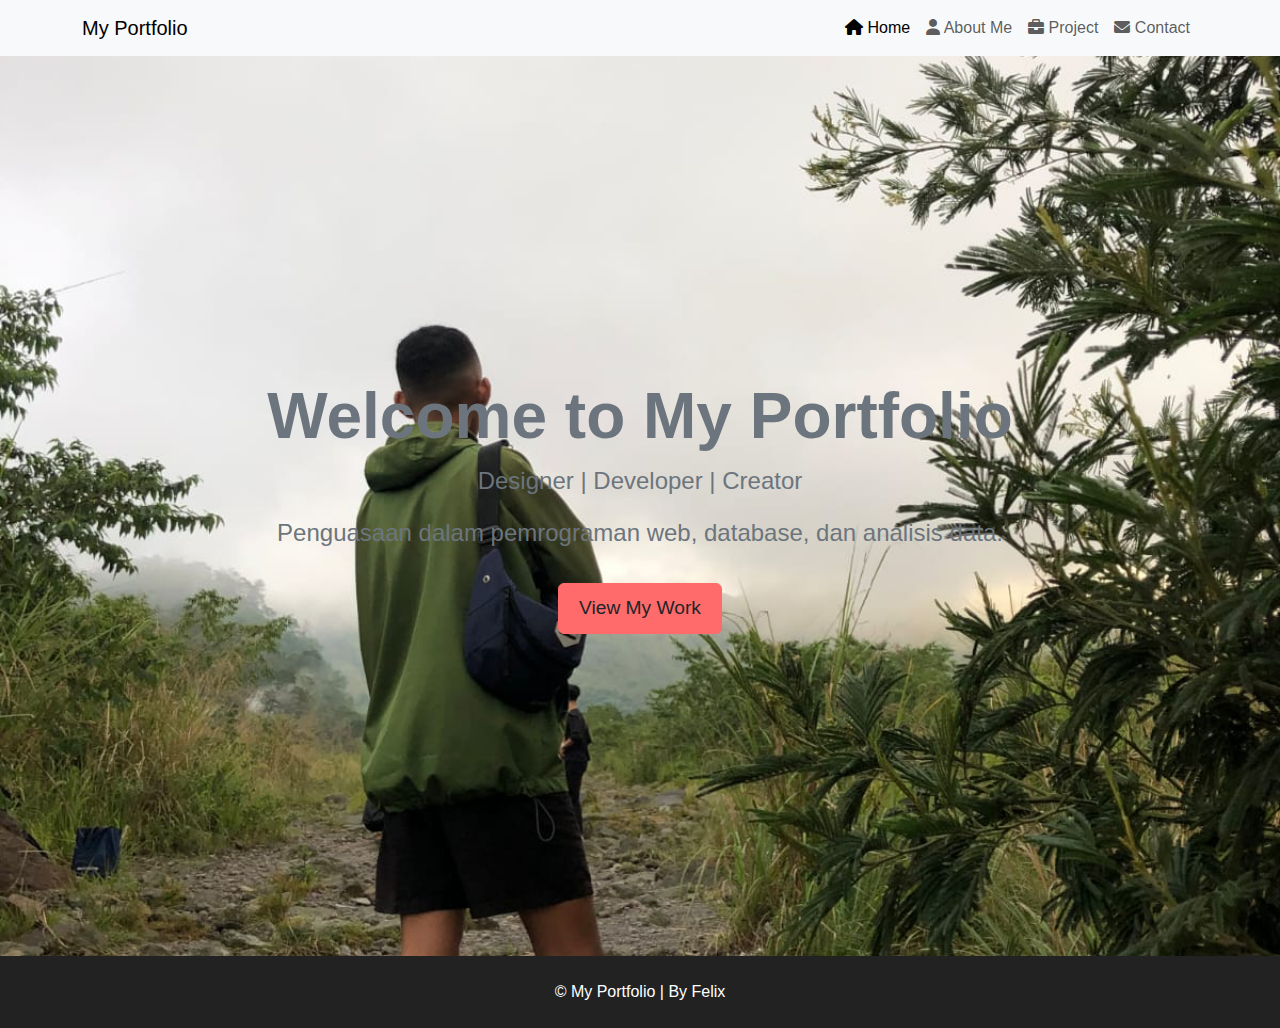
<file: index.html>
<!DOCTYPE html>
<html lang="en">
  <head>
    <meta charset="UTF-8" />
    <meta name="viewport" content="width=device-width, initial-scale=1.0" />
    <meta http-equiv="X-UA-Compatible" content="ie=edge" />
    <title>Portfolio</title>
    <!-- Bootstrap CSS -->
    <link
      href="https://cdn.jsdelivr.net/npm/bootstrap@5.3.0/dist/css/bootstrap.min.css"
      rel="stylesheet"
    />
    <!-- FontAwesome CSS for icons -->
    <link
      href="https://cdnjs.cloudflare.com/ajax/libs/font-awesome/6.0.0-beta3/css/all.min.css"
      rel="stylesheet"
    />
    <link rel="stylesheet" href="style.css" />
    <!-- Custom CSS -->
    <style></style>
  </head>

  <body>
    <!-- Navbar -->
    <nav class="navbar navbar-expand-lg navbar-light bg-light">
      <div class="container">
        <a class="navbar-brand" href="#">My Portfolio</a>
        <button
          class="navbar-toggler"
          type="button"
          data-bs-toggle="collapse"
          data-bs-target="#navbarNav"
          aria-controls="navbarNav"
          aria-expanded="false"
          aria-label="Toggle navigation"
        >
          <span class="navbar-toggler-icon"></span>
        </button>
        <div class="collapse navbar-collapse" id="navbarNav">
          <ul class="navbar-nav ms-auto">
            <li class="nav-item">
              <a class="nav-link active" aria-current="page" href="index.html"
                ><i class="fas fa-home"></i> Home</a
              >
            </li>
            <li class="nav-item">
              <a class="nav-link" href="about.html"
                ><i class="fas fa-user"></i> About Me</a
              >
            </li>
            <li class="nav-item">
              <a class="nav-link" href="project.html"
                ><i class="fas fa-briefcase"></i> Project</a
              >
            </li>
            <li class="nav-item">
              <a class="nav-link" href="contact.html"
                ><i class="fas fa-envelope"></i> Contact</a
              >
            </li>
          </ul>
        </div>
      </div>
    </nav>

    <!-- Header Section -->
    <header id="home" class="bg-light text-secondary text-center">
      <div class="container">
        <h1>Welcome to My Portfolio</h1>
        <p class="lead">Designer | Developer | Creator</p>
        <p class="text-center lead">
          Penguasaan dalam pemrograman web, database, dan analisis data.
        </p>
        <!-- Call to Action Button -->
        <a href="project.html" class="btn btn-primary-custom mt-3"
          >View My Work</a
        >
      </div>
    </header>

    <!-- Footer -->
    <footer class="text-center py-4 text-white">
      <p>&copy; My Portfolio | By Felix</p>
    </footer>

    <!-- Bootstrap JS and dependencies (Popper.js) -->
    <script src="https://cdn.jsdelivr.net/npm/bootstrap@5.3.0/dist/js/bootstrap.bundle.min.js"></script>
  </body>
</html>
</file>
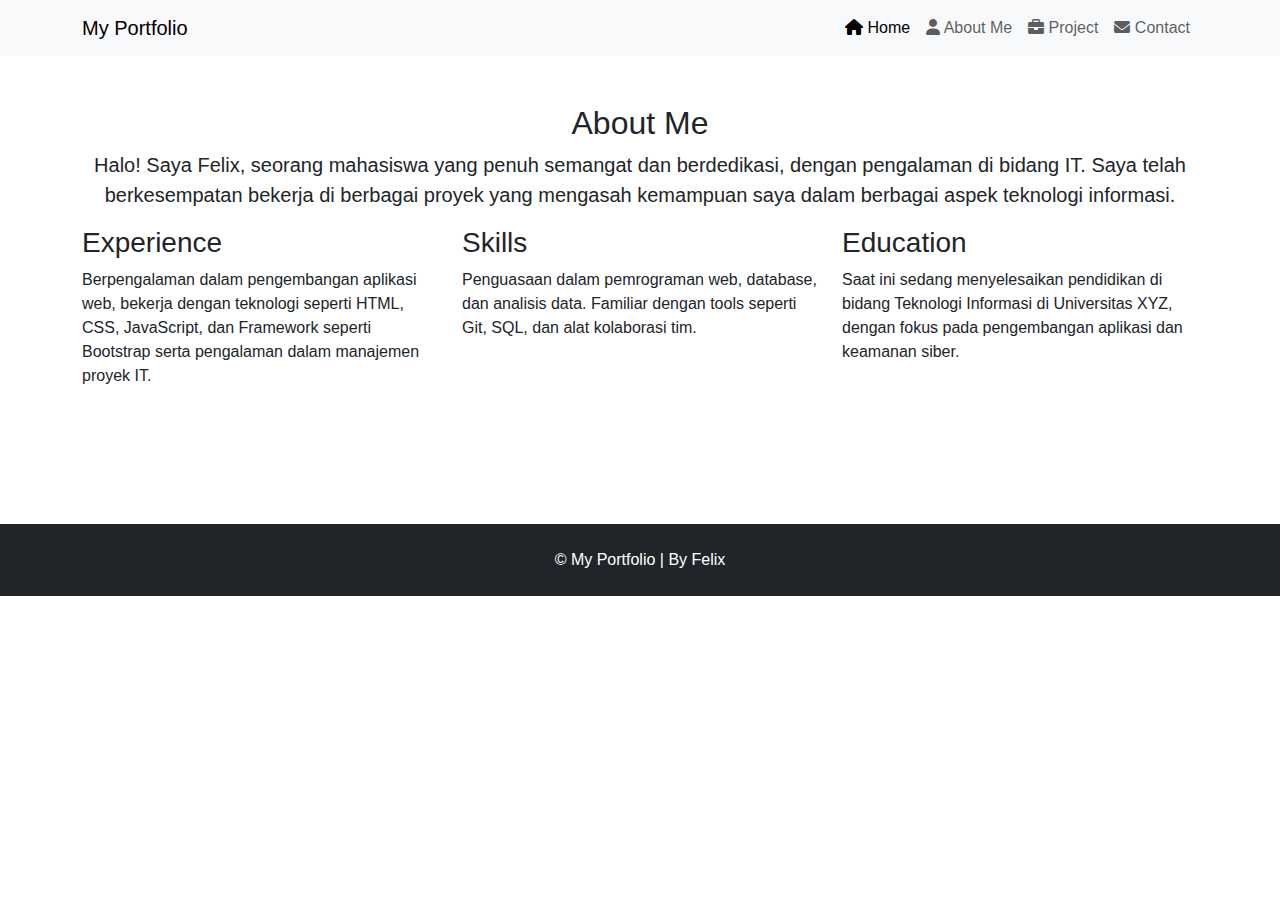
<file: about.html>
<!DOCTYPE html>
<html lang="en">
  <head>
    <meta charset="UTF-8" />
    <meta name="viewport" content="width=device-width, initial-scale=1.0" />
    <meta http-equiv="X-UA-Compatible" content="ie=edge" />
    <title>Portfolio</title>
    <!-- Bootstrap CSS -->
    <link
      href="https://cdn.jsdelivr.net/npm/bootstrap@5.3.0/dist/css/bootstrap.min.css"
      rel="stylesheet"
    />
    <link rel="stylesheet" href="style.css" />
    <link
      href="https://cdnjs.cloudflare.com/ajax/libs/font-awesome/6.0.0-beta3/css/all.min.css"
      rel="stylesheet"
    />
    <style>
      /* Tambahkan style untuk efek fade-in */
      .fade-in {
        opacity: 0;
        transform: translateY(20px);
        transition: opacity 1s ease, transform 1s ease;
      }

      .fade-in.visible {
        opacity: 1;
        transform: translateY(0);
      }
    </style>
  </head>

  <body>
    <!-- Navbar -->
    <nav class="navbar navbar-expand-lg navbar-light bg-light">
      <div class="container">
        <a class="navbar-brand" href="#">My Portfolio</a>
        <button
          class="navbar-toggler"
          type="button"
          data-bs-toggle="collapse"
          data-bs-target="#navbarNav"
          aria-controls="navbarNav"
          aria-expanded="false"
          aria-label="Toggle navigation"
        >
          <span class="navbar-toggler-icon"></span>
        </button>
        <div class="collapse navbar-collapse" id="navbarNav">
          <ul class="navbar-nav ms-auto">
            <li class="nav-item">
              <a class="nav-link active" aria-current="page" href="index.html"
                ><i class="fas fa-home"></i> Home</a
              >
            </li>
            <li class="nav-item">
              <a class="nav-link" href="about.html"
                ><i class="fas fa-user"></i> About Me</a
              >
            </li>
            <li class="nav-item">
              <a class="nav-link" href="project.html"
                ><i class="fas fa-briefcase"></i> Project</a
              >
            </li>
            <li class="nav-item">
              <a class="nav-link" href="contact.html"
                ><i class="fas fa-envelope"></i> Contact</a
              >
            </li>
          </ul>
        </div>
      </div>
    </nav>

    <!-- About Me Section -->
    <section id="about" class="py-5 fade-in">
      <div class="container">
        <h2 class="text-center">About Me</h2>
        <p class="text-center lead">
          Halo! Saya Felix, seorang mahasiswa yang penuh semangat dan
          berdedikasi, dengan pengalaman di bidang IT. Saya telah berkesempatan
          bekerja di berbagai proyek yang mengasah kemampuan saya dalam berbagai
          aspek teknologi informasi.
        </p>
        <div class="row">
          <div class="col-md-4">
            <h3>Experience</h3>
            <p>
              Berpengalaman dalam pengembangan aplikasi web, bekerja dengan
              teknologi seperti HTML, CSS, JavaScript, dan Framework seperti
              Bootstrap serta pengalaman dalam manajemen proyek IT.
            </p>
          </div>
          <div class="col-md-4">
            <h3>Skills</h3>
            <p>
              Penguasaan dalam pemrograman web, database, dan analisis data.
              Familiar dengan tools seperti Git, SQL, dan alat kolaborasi tim.
            </p>
          </div>
          <div class="col-md-4">
            <h3>Education</h3>
            <p>
              Saat ini sedang menyelesaikan pendidikan di bidang Teknologi
              Informasi di Universitas XYZ, dengan fokus pada pengembangan
              aplikasi dan keamanan siber.
            </p>
          </div>
        </div>
      </div>
    </section>
    <br />
    <br />
    <br />

    <!-- Footer -->
    <footer class="text-center py-4 bg-dark text-white">
      <p>&copy; My Portfolio | By Felix</p>
    </footer>

    <!-- Bootstrap JS and dependencies (Popper.js) -->
    <script src="https://cdn.jsdelivr.net/npm/bootstrap@5.3.0/dist/js/bootstrap.bundle.min.js"></script>

    <!-- JavaScript untuk animasi scroll -->
    <script>
      // Fungsi untuk mengecek jika elemen terlihat di layar
      function checkVisibility() {
        const aboutSection = document.getElementById("about");
        const rect = aboutSection.getBoundingClientRect();
        const isVisible = rect.top < window.innerHeight && rect.bottom >= 0;

        if (isVisible) {
          aboutSection.classList.add("visible");
        }
      }

      // Cek visibilitas saat halaman digulir
      window.addEventListener("scroll", checkVisibility);

      // Cek visibilitas saat halaman dimuat pertama kali
      document.addEventListener("DOMContentLoaded", checkVisibility);
    </script>
  </body>
</html>
</file>
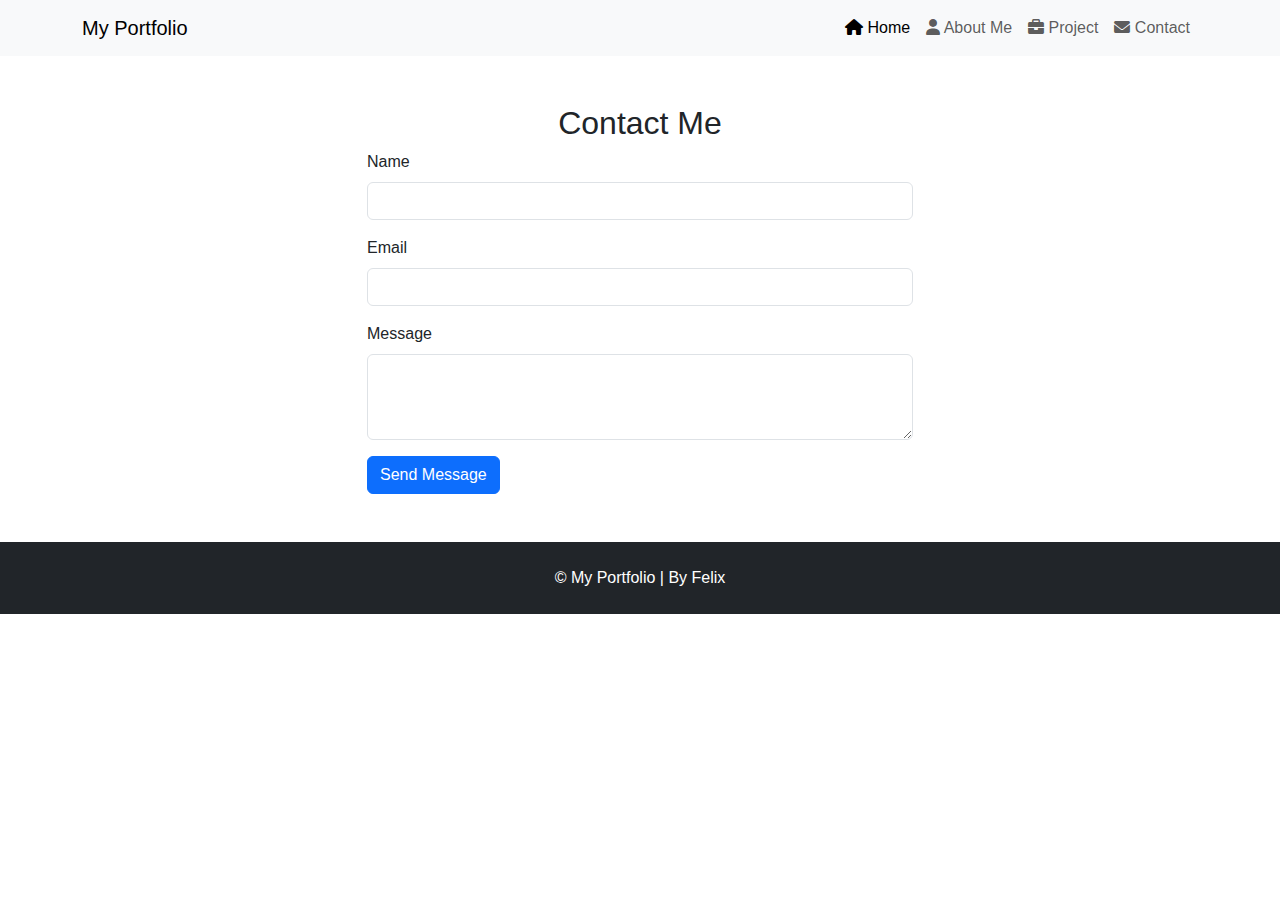
<file: contact.html>
<!DOCTYPE html>
<html lang="en">
  <head>
    <meta charset="UTF-8" />
    <meta name="viewport" content="width=device-width, initial-scale=1.0" />
    <meta http-equiv="X-UA-Compatible" content="ie=edge" />
    <title>Portfolio</title>
    <!-- Bootstrap CSS -->
    <link
      href="https://cdn.jsdelivr.net/npm/bootstrap@5.3.0/dist/css/bootstrap.min.css"
      rel="stylesheet"
    />
    <link rel="stylesheet" href="style.css" />
    <link
      href="https://cdnjs.cloudflare.com/ajax/libs/font-awesome/6.0.0-beta3/css/all.min.css"
      rel="stylesheet"
    />
    <script
      type="text/javascript"
      src="https://cdn.emailjs.com/dist/email.min.js"
    ></script>
  </head>

  <body>
    <!-- Navbar -->
    <nav class="navbar navbar-expand-lg navbar-light bg-light">
      <div class="container">
        <a class="navbar-brand" href="#">My Portfolio</a>
        <button
          class="navbar-toggler"
          type="button"
          data-bs-toggle="collapse"
          data-bs-target="#navbarNav"
          aria-controls="navbarNav"
          aria-expanded="false"
          aria-label="Toggle navigation"
        >
          <span class="navbar-toggler-icon"></span>
        </button>
        <div class="collapse navbar-collapse" id="navbarNav">
          <ul class="navbar-nav ms-auto">
            <li class="nav-item">
              <a class="nav-link active" aria-current="page" href="index.html"
                ><i class="fas fa-home"></i> Home</a
              >
            </li>
            <li class="nav-item">
              <a class="nav-link" href="about.html"
                ><i class="fas fa-user"></i> About Me</a
              >
            </li>
            <li class="nav-item">
              <a class="nav-link" href="project.html"
                ><i class="fas fa-briefcase"></i> Project</a
              >
            </li>
            <li class="nav-item">
              <a class="nav-link" href="contact.html"
                ><i class="fas fa-envelope"></i> Contact</a
              >
            </li>
          </ul>
        </div>
      </div>
    </nav>

    <!-- Contact Section -->
    <section id="contact" class="py-5">
      <div class="container">
        <h2 class="text-center">Contact Me</h2>
        <div class="row justify-content-center">
          <div class="col-md-6">
            <form id="contactForm">
              <div class="mb-3">
                <label for="name" class="form-label">Name</label>
                <input type="text" class="form-control" id="name" required />
              </div>
              <div class="mb-3">
                <label for="email" class="form-label">Email</label>
                <input type="email" class="form-control" id="email" required />
              </div>
              <div class="mb-3">
                <label for="message" class="form-label">Message</label>
                <textarea
                  class="form-control"
                  id="message"
                  rows="3"
                  required
                ></textarea>
              </div>
              <button type="submit" class="btn btn-primary">
                Send Message
              </button>
            </form>
            <div
              id="successMessage"
              class="alert alert-success mt-3 d-none"
              role="alert"
            >
              Your message has been sent successfully!
            </div>
          </div>
        </div>
      </div>
    </section>

    <!-- Footer -->
    <footer class="text-center py-4 bg-dark text-white">
      <p>&copy; My Portfolio | By Felix</p>
    </footer>

    <!-- Bootstrap JS and dependencies (Popper.js) -->
    <script src="https://cdn.jsdelivr.net/npm/bootstrap@5.3.0/dist/js/bootstrap.bundle.min.js"></script>

    <!-- JavaScript for form handling and validation -->
    <script>
      (function () {
        emailjs.init("YOUR_USER_ID"); // Ganti dengan User ID Anda
      })();

      document
        .getElementById("contactForm")
        .addEventListener("submit", function (event) {
          event.preventDefault(); // Mencegah pengiriman formulir default

          // Ambil data dari form
          const name = document.getElementById("name").value.trim();
          const email = document.getElementById("email").value.trim();
          const message = document.getElementById("message").value.trim();

          // Validasi sederhana
          if (name === "" || email === "" || message === "") {
            alert("Semua kolom harus diisi.");
            return;
          }

          if (!validateEmail(email)) {
            alert("Masukkan email yang valid.");
            return;
          }

          // Kirim email menggunakan EmailJS
          emailjs
            .send("felixfelix76918@gmail.com", "YOUR_TEMPLATE_ID", {
              name: name,
              email: email,
              message: message,
            })
            .then(
              function (response) {
                console.log("SUCCESS!", response.status, response.text);
                document
                  .getElementById("successMessage")
                  .classList.remove("d-none"); // Tampilkan pesan sukses
                document.getElementById("contactForm").reset(); // Reset form
              },
              function (error) {
                console.log("FAILED...", error);
              }
            );
        });

      // Fungsi validasi email
      function validateEmail(email) {
        const re = /^[^\s@]+@[^\s@]+\.[^\s@]+$/;
        return re.test(email);
      }
    </script>
  </body>
</html>
</file>
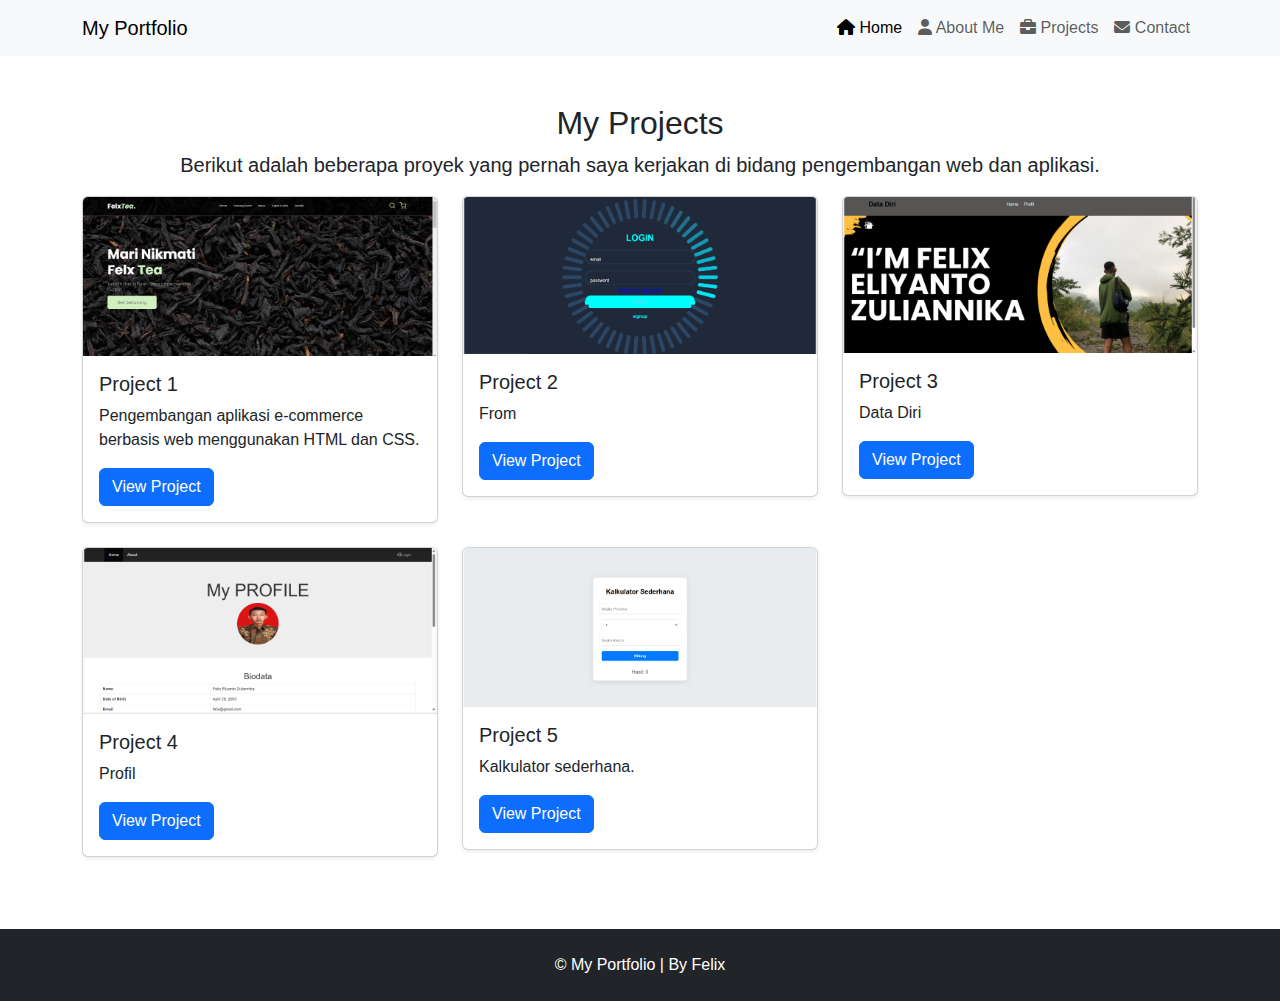
<file: project.html>
<!DOCTYPE html>
<html lang="en">
  <head>
    <meta charset="UTF-8" />
    <meta name="viewport" content="width=device-width, initial-scale=1.0" />
    <meta http-equiv="X-UA-Compatible" content="ie=edge" />
    <title>Portfolio</title>
    <!-- Bootstrap CSS -->
    <link
      href="https://cdn.jsdelivr.net/npm/bootstrap@5.3.0/dist/css/bootstrap.min.css"
      rel="stylesheet"
    />
    <!-- FontAwesome CSS for icons -->
    <link
      href="https://cdnjs.cloudflare.com/ajax/libs/font-awesome/6.0.0-beta3/css/all.min.css"
      rel="stylesheet"
    />
    <link rel="stylesheet" href="style.css" />
    <!-- Custom CSS -->
    <style>
      /* Custom styles for scroll-to-top button */
      #scrollTopBtn {
        display: none;
        position: fixed;
        bottom: 20px;
        right: 20px;
        z-index: 99;
        font-size: 18px;
        border: none;
        outline: none;
        background-color: #007bff;
        color: white;
        cursor: pointer;
        padding: 10px;
        border-radius: 5px;
      }
      #scrollTopBtn:hover {
        background-color: #555;
      }
    </style>
  </head>

  <body>
    <nav class="navbar navbar-expand-lg navbar-light bg-light">
      <div class="container">
        <a class="navbar-brand" href="#">My Portfolio</a>
        <button
          class="navbar-toggler"
          type="button"
          data-bs-toggle="collapse"
          data-bs-target="#navbarNav"
          aria-controls="navbarNav"
          aria-expanded="false"
          aria-label="Toggle navigation"
        >
          <span class="navbar-toggler-icon"></span>
        </button>
        <div class="collapse navbar-collapse" id="navbarNav">
          <ul class="navbar-nav ms-auto">
            <li class="nav-item">
              <a class="nav-link active" aria-current="page" href="index.html"
                ><i class="fas fa-home"></i> Home</a
              >
            </li>
            <li class="nav-item">
              <a class="nav-link" href="about.html"
                ><i class="fas fa-user"></i> About Me</a
              >
            </li>
            <li class="nav-item">
              <a class="nav-link" href="project.html"
                ><i class="fas fa-briefcase"></i> Projects</a
              >
            </li>
            <li class="nav-item">
              <a class="nav-link" href="contact.html"
                ><i class="fas fa-envelope"></i> Contact</a
              >
            </li>
          </ul>
        </div>
      </div>
    </nav>

    <!-- Projects Section -->
    <section id="projects" class="py-5">
      <div class="container">
        <h2 class="text-center">My Projects</h2>
        <p class="text-center lead">
          Berikut adalah beberapa proyek yang pernah saya kerjakan di bidang
          pengembangan web dan aplikasi.
        </p>
        <div class="row">
          <!-- Project 1 -->
          <div class="col-md-4">
            <div class="card mb-4 shadow-sm">
              <img
                src="img/Screenshot (86).png"
                class="card-img-top"
                alt="Project 1 Image"
              />
              <div class="card-body">
                <h5 class="card-title">Project 1</h5>
                <p class="card-text">
                  Pengembangan aplikasi e-commerce berbasis web menggunakan HTML
                  dan CSS.
                </p>
                <a
                  href="https://felixzuliannika.github.io/"
                  class="btn btn-primary"
                  >View Project</a
                >
              </div>
            </div>
          </div>

          <!-- Project 2 -->
          <div class="col-md-4">
            <div class="card mb-4 shadow-sm">
              <img
                src="img/Screenshot (82).png"
                class="card-img-top"
                alt="Project 2 Image"
              />
              <div class="card-body">
                <h5 class="card-title">Project 2</h5>
                <p class="card-text">From</p>
                <a href="#" class="btn btn-primary">View Project</a>
              </div>
            </div>
          </div>

          <!-- Project 3 -->
          <div class="col-md-4">
            <div class="card mb-4 shadow-sm">
              <img
                src="img/Screenshot (83).png"
                class="card-img-top"
                alt="Project 3 Image"
              />
              <div class="card-body">
                <h5 class="card-title">Project 3</h5>
                <p class="card-text">Data Diri</p>
                <a href="#" class="btn btn-primary">View Project</a>
              </div>
            </div>
          </div>

          <!-- Project 4 -->
          <div class="col-md-4">
            <div class="card mb-4 shadow-sm">
              <img
                src="img/Screenshot (84).png"
                class="card-img-top"
                alt="Project 4 Image"
              />
              <div class="card-body">
                <h5 class="card-title">Project 4</h5>
                <p class="card-text">Profil</p>
                <a href="#" class="btn btn-primary">View Project</a>
              </div>
            </div>
          </div>

          <!-- Project 5 -->
          <div class="col-md-4">
            <div class="card mb-4 shadow-sm">
              <img
                src="img/Screenshot (85).png"
                class="card-img-top"
                alt="Project 5 Image"
              />
              <div class="card-body">
                <h5 class="card-title">Project 5</h5>
                <p class="card-text">Kalkulator sederhana.</p>
                <a href="#" class="btn btn-primary">View Project</a>
              </div>
            </div>
          </div>
        </div>
      </div>
    </section>

    <!-- Scroll-to-Top Button -->
    <button onclick="topFunction()" id="scrollTopBtn" title="Go to top">
      <i class="fas fa-arrow-up"></i>
    </button>

    <!-- Footer -->
    <footer class="text-center py-4 bg-dark text-white">
      <p>&copy; My Portfolio | By Felix</p>
    </footer>

    <!-- Bootstrap JS and dependencies (Popper.js) -->
    <script src="https://cdn.jsdelivr.net/npm/bootstrap@5.3.0/dist/js/bootstrap.bundle.min.js"></script>
  </body>
</html>
</file>
<file: style.css>
body {
  font-family: "Arial", sans-serif;
}
/* Header Background */
#home {
  background: url("img/bagrond.JPG") no-repeat center center/cover;
  height: 100vh;
  display: flex;
  justify-content: center;
  align-items: center;
}
#home h1 {
  font-size: 4rem;
  font-weight: bold;
}
#home p.lead {
  font-size: 1.5rem;
}
/* Button Style */
.btn-primary-custom {
  background-color: #ff6b6b;
  border-color: #ff6b6b;
  padding: 10px 20px;
  font-size: 1.2rem;
  transition: background-color 0.3s ease;
}
.btn-primary-custom:hover {
  background-color: #ee5253;
}
/* Navbar Hover Effect */
.nav-link {
  transition: color 0.3s ease;
}
.nav-link:hover {
  color: #ff6b6b !important;
}
/* Footer Style */
footer {
  background-color: #222;
  padding: 20px;
}
footer p {
  margin: 0;
  font-size: 1rem;
}
</file>
